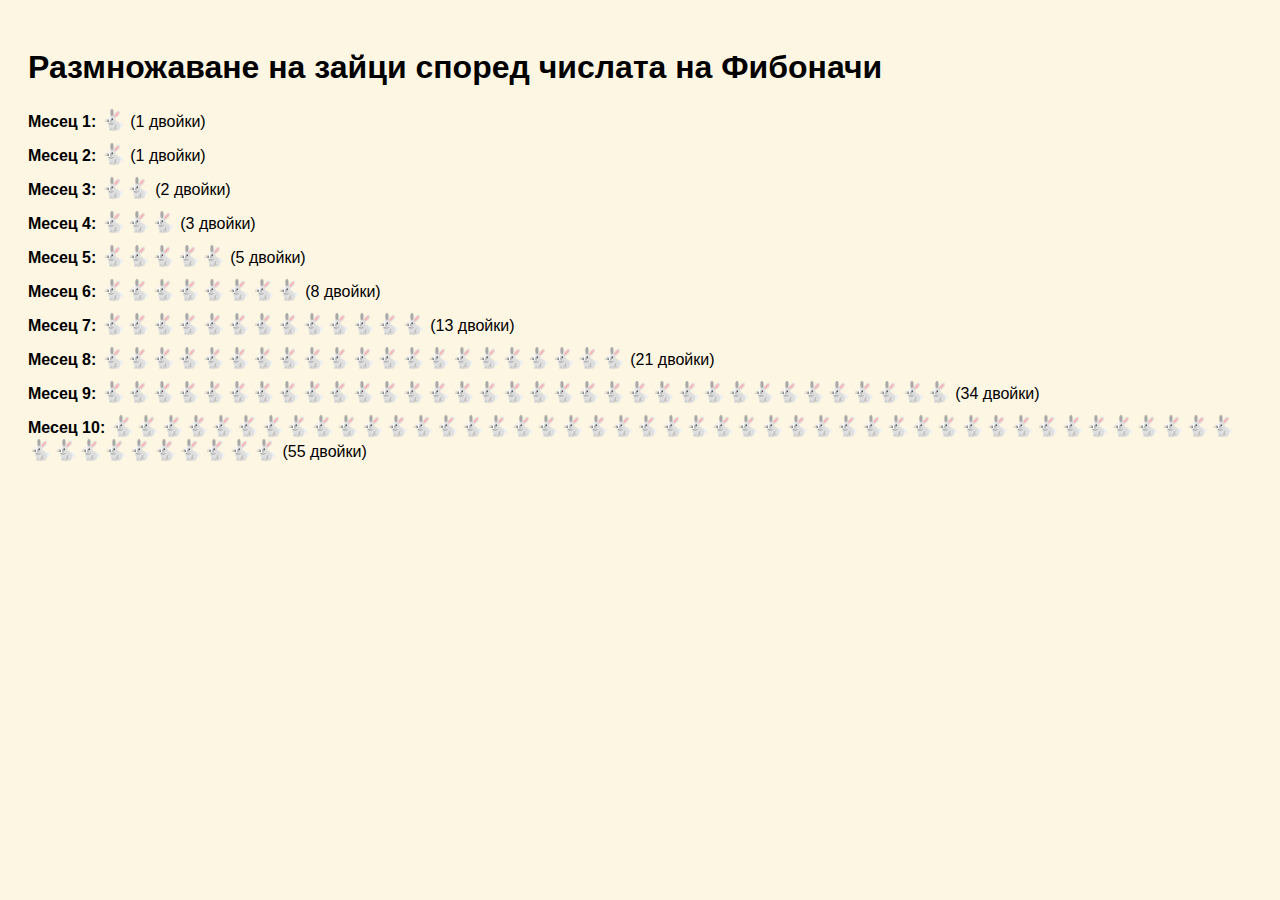
<file: fibonacci-rabbits/index.html>
<!DOCTYPE html>
<html lang="en">
<head>
  <meta charset="UTF-8">
  <link rel="stylesheet" href="/fibonacci-rabbits/style.css">
  <title>Фибоначи Зайци</title>
</head>
<body>
  <h1>Размножаване на зайци според числата на Фибоначи</h1>
  <div id="output"></div>

  <script src="/fibonacci-rabbits/index.js"></script>
</body>
</html>
</file>
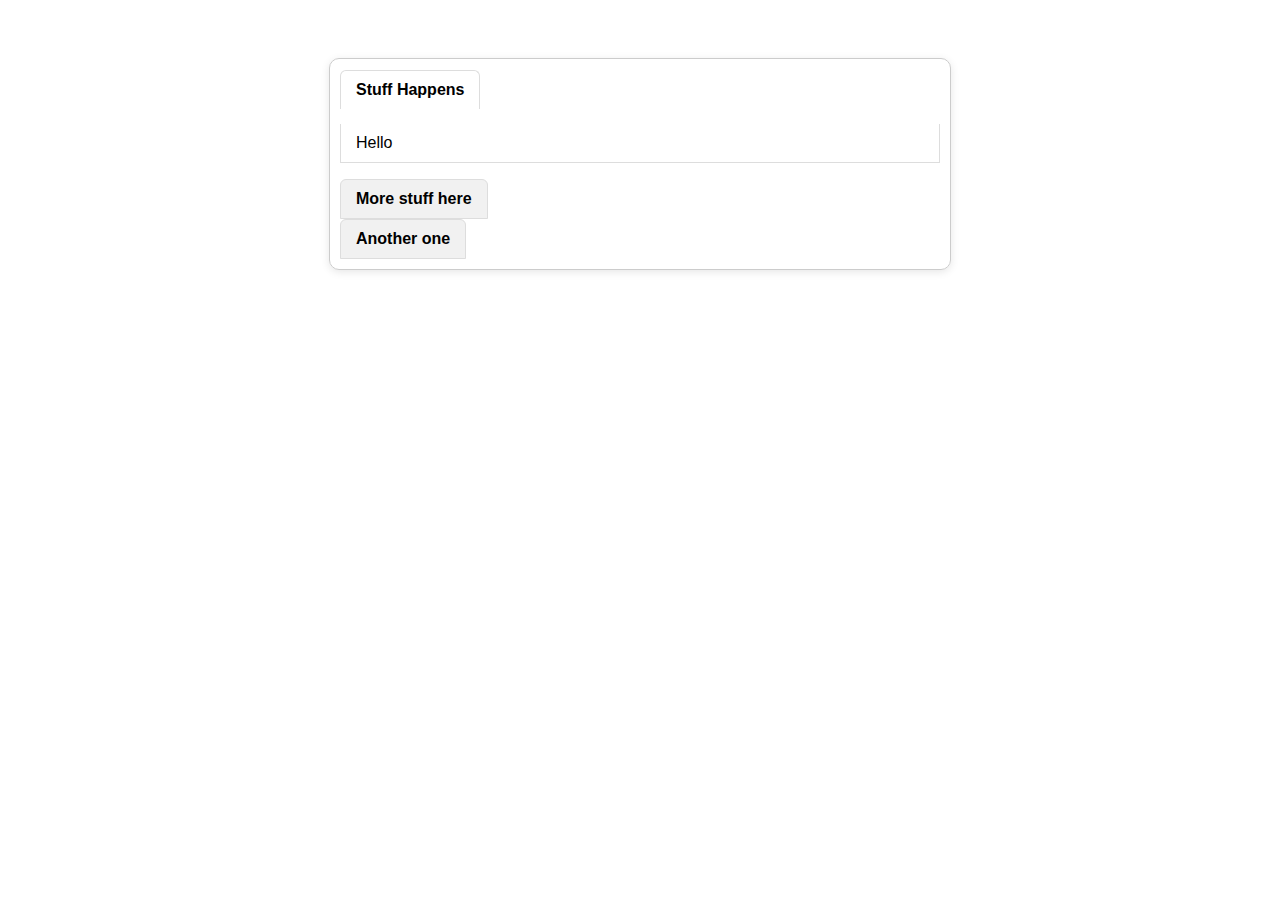
<file: Finished/index.html>
<!DOCTYPE html>
<html lang="en">
<head>
  <meta charset="UTF-8">
  <title>Tabs with Details</title>
  <style>
    body {
      font-family: sans-serif;
      display: flex;
      justify-content: center;
      padding-top: 50px;
    }

    .tabs {
      border: 1px solid #ccc;
      border-radius: 10px;
      max-width: 600px;
      width: 100%;
      box-shadow: 0 2px 8px rgba(0,0,0,0.1);
      padding: 10px;
    }

    details {
      border: none;
      padding: 0;
      margin: 0;
    }

    summary {
      list-style: none;
      cursor: pointer;
      font-weight: bold;
      padding: 10px 15px;
      border: 1px solid #ddd;
      background: #f1f1f1;
      display: inline-block;
      margin-right: 5px;
      border-top-left-radius: 6px;
      border-top-right-radius: 6px;
      transition: background 0.3s ease;
    }

    summary:hover {
      background: #e0e0e0;
    }

    details[open] > summary {
      background: white;
      border-bottom: none;
      position: relative;
      top: 1px;
      z-index: 1;
    }

    details > *:not(summary) {
      padding: 10px 15px;
      border: 1px solid #ddd;
      border-top: none;
      background: white;
    }

    /* Hide content when not open */
    details:not([open]) > *:not(summary) {
      display: none;
    }
  </style>
</head>
<body>

  <section class="tabs">
    <details open>
      <summary>Stuff Happens</summary>
      <p>Hello</p>
    </details>

    <details>
      <summary>More stuff here</summary>
      <p>There</p>
      <p>There</p>
      <p>There</p>
      <p>There</p>
    </details>

    <details>
      <summary>Another one</summary>
      <p>Bites</p>
      <p>The</p>
      <p>Dust</p>
    </details>
  </section>

  <script>
    const tabs = document.querySelectorAll('details');

    tabs.forEach((tab) => {
      tab.addEventListener('toggle', () => {
        if (tab.open) {
          tabs.forEach((otherTab) => {
            if (otherTab !== tab) otherTab.open = false;
          });
        }
      });
    });
  </script>

</body>
</html
</file>
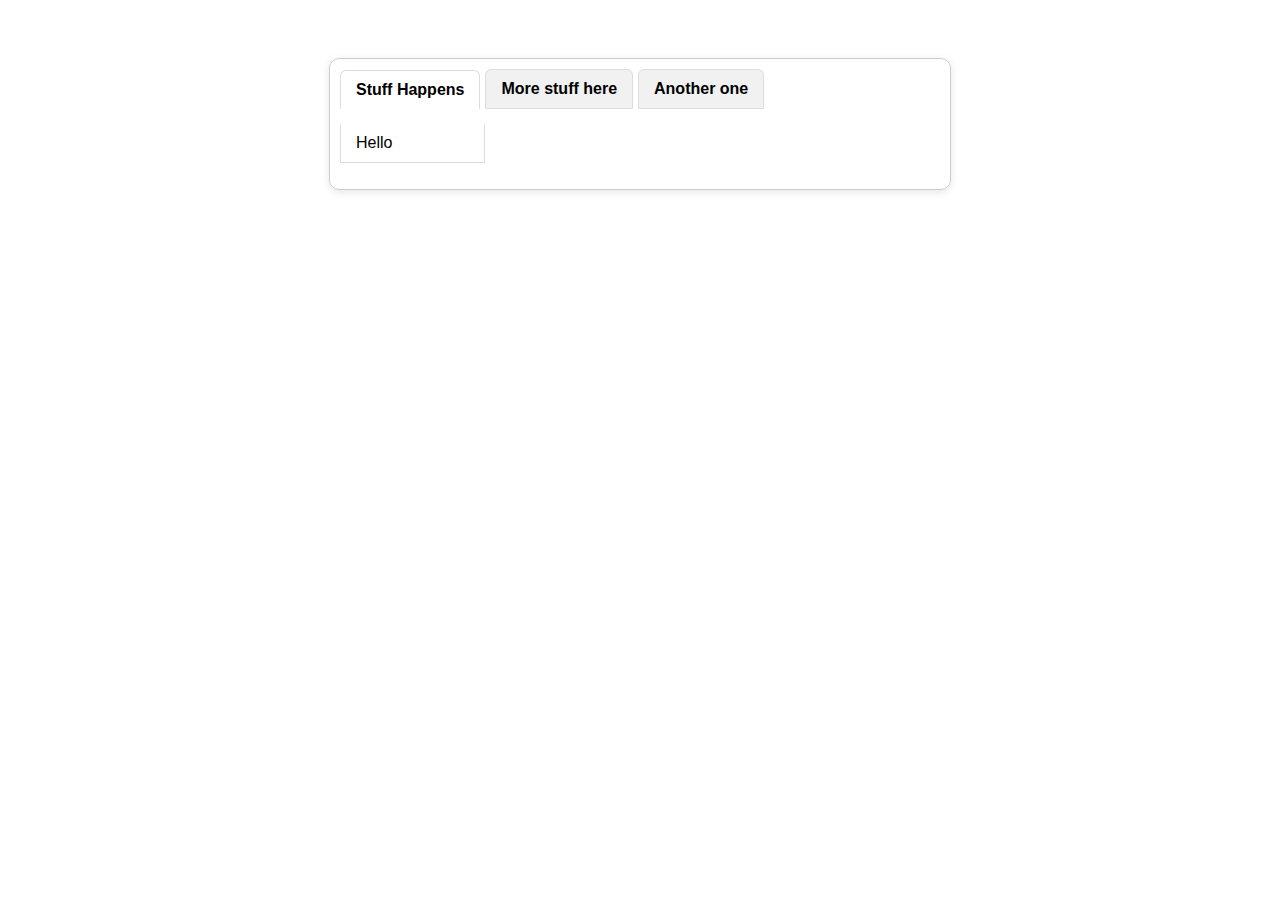
<file: task/index.html>
<!DOCTYPE html>
<html lang="en">
<head>
  <meta charset="UTF-8">
  <link rel="stylesheet" href="/task/style.css">
  <title>Tabs with Details</title>
  
</head>
<body>

  <section class="tabs">
    <details open>
      <summary>Stuff Happens</summary>
      <p>Hello</p>
    </details>

    <details>
      <summary>More stuff here</summary>
      <p>There</p>
      <p>There</p>
      <p>There</p>
      <p>There</p>
    </details>

    <details>
      <summary>Another one</summary>
      <p>Bites</p>
      <p>The</p>
      <p>Dust</p>
    </details>
  </section>

  <script src="/task/index.js"></script>

</body>
</html
</file>
<file: fibonacci-rabbits/style.css>
body {
    font-family: Arial, sans-serif;
    padding: 20px;
    background: #fdf6e3;
  }
  .month {
    margin-bottom: 10px;
  }
  .rabbits {
    font-size: 20px;
  }
  .emoji {
    margin-right: 4px;
  }
</file>
<file: task/style.css>
body {
    font-family: sans-serif;
    display: flex;
    justify-content: center;
    padding-top: 50px;
  }

  .tabs {
    display: flex;
    border: 1px solid #ccc;
    border-radius: 10px;
    max-width: 600px;
    width: 100%;
    box-shadow: 0 2px 8px rgba(0,0,0,0.1);
    padding: 10px;
  }

  details {
    border: none;
    padding: 0;
    margin: 0;
  }

  summary {
    list-style: none;
    cursor: pointer;
    font-weight: bold;
    padding: 10px 15px;
    border: 1px solid #ddd;
    background: #f1f1f1;
    display: inline-block;
    margin-right: 5px;
    border-top-left-radius: 6px;
    border-top-right-radius: 6px;
    transition: background 0.3s ease;
  }

  summary:hover {
    background: #e0e0e0;
  }

  details[open] > summary {
    background: white;
    border-bottom: none;
    position: relative;
    top: 1px;
    z-index: 1;
  }

  details > *:not(summary) {
    padding: 10px 15px;
    border: 1px solid #ddd;
    border-top: none;
    background: white;
  }

  /* Hide content when not open */
  details:not([open]) > *:not(summary) {
    display: none;
  }
</file>
